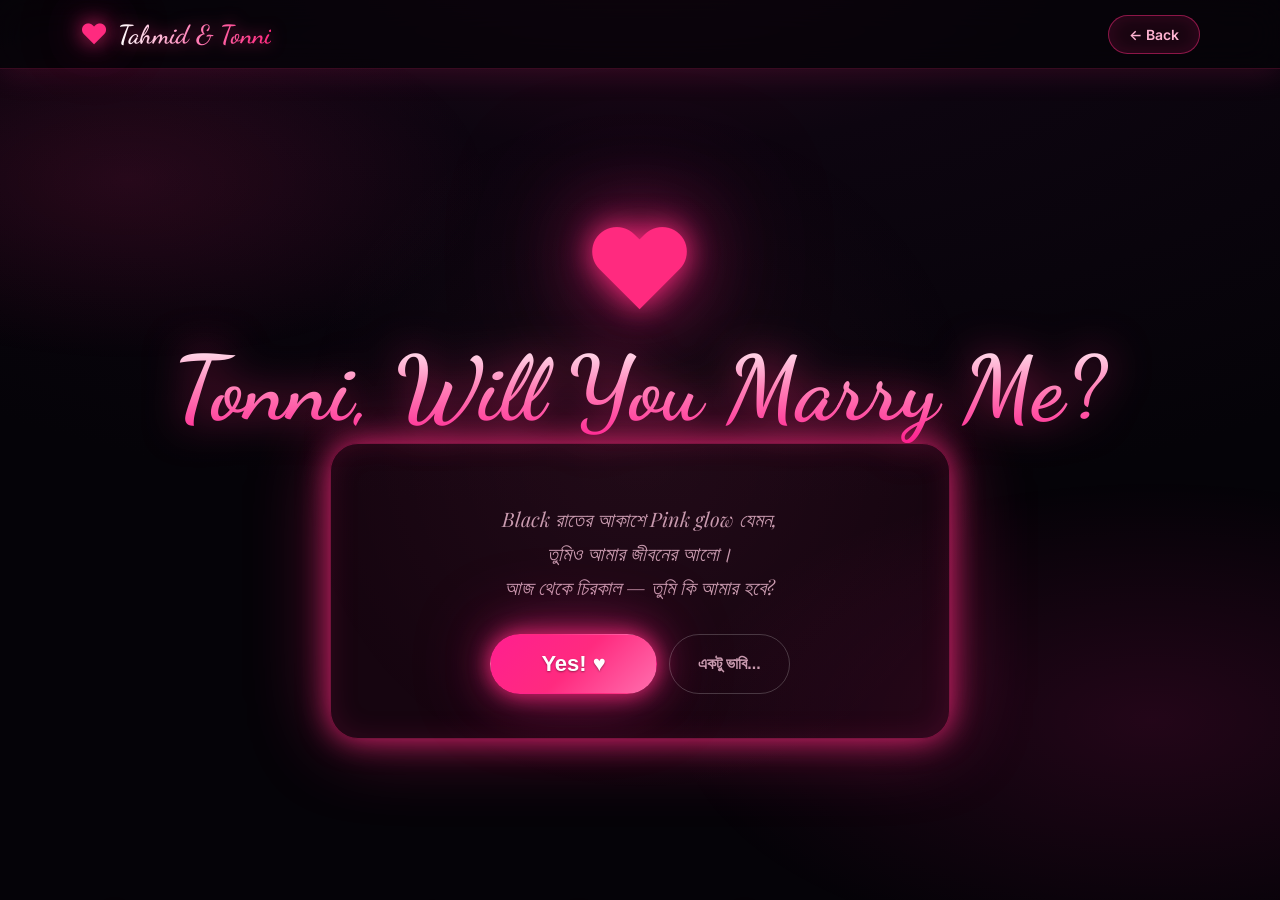
<file: proposal.html>
<!DOCTYPE html>
<html lang="bn">
<head>
<meta charset="UTF-8">
<meta name="viewport" content="width=device-width, initial-scale=1.0">
<title>Tonni, Will You Marry Me? ♥</title>
<link href="https://fonts.googleapis.com/css2?family=Dancing+Script:wght@600;700&family=Playfair+Display:ital@0;1&family=Inter:wght@400;600&family=Hind+Siliguri:wght@300;400;500;600;700&family=Tiro+Bangla:ital@0;1&family=Baloo+Da+2:wght@400;500;600;700&display=swap" rel="stylesheet">
<link rel="stylesheet" href="styles.css">
<style>
.proposal-hero{min-height:100vh;display:flex;align-items:center;justify-content:center;text-align:center;padding:100px 5% 60px}
.big-heart{font-size:110px;color:#ff2a7f;text-shadow:0 0 30px rgba(255,42,127,1),0 0 80px rgba(255,42,127,.7),0 0 140px rgba(255,31,143,.5);animation:heartbeat 1.4s infinite}
@keyframes heartbeat{0%,100%{transform:scale(1)}25%{transform:scale(1.2)}40%{transform:scale(1)}60%{transform:scale(1.15)}}
.proposal-title{font-family:'Dancing Script',cursive;font-size:clamp(48px,8vw,90px);background:linear-gradient(180deg,#fff,#ff7eb6,#ff1f8f);-webkit-background-clip:text;background-clip:text;color:transparent;filter:drop-shadow(0 0 20px rgba(255,42,127,.6))}
.proposal-sub{font-family:'Playfair Display',serif;font-style:italic;color:#c99aaf;font-size:20px;margin:14px 0 30px;line-height:1.7;max-width:600px}
#lockBox,#unlockBox{max-width:620px;margin:0 auto;background:rgba(255,42,127,.07);border:1px solid rgba(255,42,127,.4);border-radius:28px;padding:44px 32px;box-shadow:0 0 30px rgba(255,42,127,.8),0 0 80px rgba(255,42,127,.4),inset 0 0 30px rgba(255,42,127,.12)}
</style>
</head>
<body>
<div class="particles-container" id="particles"></div>
<header class="header"><nav class="nav container">
<a href="index.html" class="logo"><span class="logo-heart">♥</span><span class="logo-text">Tahmid & Tonni</span></a>
<a href="index.html" class="btn btn-secondary" style="padding:10px 20px;font-size:14px">← Back</a>
</nav></header>

<main class="proposal-hero"><div class="container">
<div class="big-heart">♥</div>
<h1 class="proposal-title">Tonni, Will You Marry Me?</h1>

<div id="lockBox">
<h2 style="font-family:'Playfair Display',serif">🔒 Locked Until The Day</h2>
<p style="color:#c99aaf;margin:10px 0">এই পেজ খুলবে <strong style="color:#ffb3d1">১০ অক্টোবর ২০২৬</strong> এ</p>
<div id="lockCount" style="font-size:22px;font-weight:700;color:#fff;text-shadow:0 0 14px rgba(255,42,127,1);margin-top:12px"></div>
<p style="color:#c99aaf;margin-top:12px;font-size:14px">Tahmid অধীর আগ্রহে অপেক্ষা করছে... ♥</p>
</div>

<div id="unlockBox" hidden>
<p class="proposal-sub">Black রাতের আকাশে Pink glow যেমন,<br>তুমিও আমার জীবনের আলো।<br>আজ থেকে চিরকাল — তুমি কি আমার হবে?</p>
<div style="display:flex;gap:12px;justify-content:center;flex-wrap:wrap">
<button class="btn btn-primary" id="yesBtn2" style="font-size:22px;padding:16px 50px">Yes! ♥</button>
<button class="btn btn-ghost" id="noBtn2">একটু ভাবি...</button>
</div>
<div id="togetherTimer2" hidden style="margin-top:20px;padding:20px;border-radius:18px;border:1px solid rgba(255,42,127,.55);background:linear-gradient(180deg,rgba(255,42,127,.15),rgba(5,3,8,.6));box-shadow:0 0 20px rgba(255,42,127,.8),0 0 60px rgba(255,42,127,.4)">
<div style="font-family:'Dancing Script',cursive;font-size:28px;color:#ffb3d1;text-shadow:0 0 12px rgba(255,42,127,.8)">♥ একসাথে পথচলা ♥</div>
<div id="togetherTime2" style="font-size:24px;font-weight:700;color:#fff;text-shadow:0 0 14px rgba(255,42,127,1);margin-top:8px">0 দিন : 00 : 00 : 00</div>
<div style="display:none">Yes বলার মুহূর্ত থেকে চলছে • ডাবল-ক্লিকে রিসেট</div>
</div>
</div>

</div></main>

<div class="toast-container" id="toastContainer"></div>
<script>
const DATE = new Date('2026-10-10T00:00:00+06:00');
function pad(n){return String(n).padStart(2,'0')}
function tick(){
  const diff = DATE - new Date();
  const lock=document.getElementById('lockBox'), un=document.getElementById('unlockBox');
  if(diff<=0){lock.hidden=true;un.hidden=false;document.getElementById('lockCount').textContent='';return;}
  lock.hidden=false;un.hidden=true;
  const d=Math.floor(diff/864e5),h=Math.floor(diff/36e5)%24,m=Math.floor(diff/6e4)%60,s=Math.floor(diff/1e3)%60;
  document.getElementById('lockCount').textContent=`${d} দিন : ${pad(h)} : ${pad(m)} : ${pad(s)}`;
}
setInterval(()=>{tick();renderTogether2();},1000);tick();renderTogether2();
// particles
const box=document.getElementById('particles');
for(let i=0;i<30;i++){const p=document.createElement('span');p.className='particle';const s=2+Math.random()*5;p.style.width=p.style.height=s+'px';p.style.left=Math.random()*100+'vw';p.style.bottom='-20px';p.style.animationDuration=7+Math.random()*10+'s';p.style.animationDelay=Math.random()*10+'s';box.appendChild(p);}
function toast(m){const c=document.getElementById('toastContainer');const e=document.createElement('div');e.className='toast';e.textContent=m;c.appendChild(e);setTimeout(()=>e.remove(),3000);}
function blast(){for(let i=0;i<70;i++){const s=document.createElement('span');s.className='confetti-heart';s.textContent=['♥','💖','💍','✨'][Math.floor(Math.random()*4)];s.style.left=Math.random()*100+'vw';s.style.top='-30px';s.style.fontSize=14+Math.random()*26+'px';s.style.animationDuration=2+Math.random()*3+'s';document.body.appendChild(s);setTimeout(()=>s.remove(),5000);}}
function getYes2(){try{return parseInt(localStorage.getItem('tonniYesTime')||'0',10)||0;}catch(e){return 0;}}
function renderTogether2(){
  const t=getYes2(); const box=document.getElementById('togetherTimer2');
  if(!t){box.hidden=true;return;}
  box.hidden=false;
  const diff=Date.now()-t;
  const d=Math.floor(diff/864e5),h=Math.floor(diff/36e5)%24,m=Math.floor(diff/6e4)%60,s=Math.floor(diff/1e3)%60;
  const p2=(n)=>String(n).padStart(2,'0');
  document.getElementById('togetherTime2').textContent=`${d} দিন : ${p2(h)} : ${p2(m)} : ${p2(s)}`;
}
document.getElementById('yesBtn2').onclick=()=>{if(!getYes2()){try{localStorage.setItem('tonniYesTime',String(Date.now()));}catch(e){} toast('Tonni বলেছে YES! ♥ টাইমার চালু!');}else{toast('She said YES! ♥ Tahmid + Tonni forever!');} renderTogether2(); blast();setTimeout(blast,800);};
let dodges2=0;
function dodgeNo2(silent){const b=document.getElementById('noBtn2');if(!silent){dodges2++;if(dodges2===3)toast('আরে! No ধরা যাচ্ছে না 😄');if(dodges2===6)toast('Yes-ই চাপ দাও ♥ No পালিয়েছে!');}if(document.getElementById('unlockBox').hidden)return;b.style.position='fixed';b.style.zIndex=999;b.style.margin='0';b.style.transform='none';const pad=16,w=b.offsetWidth||140,h=b.offsetHeight||50;const x=pad+Math.random()*Math.max(60,(window.innerWidth-w-pad*2));const y=pad+Math.random()*Math.max(60,(window.innerHeight-h-pad*2));b.style.left=x+'px';b.style.top=y+'px';}
document.getElementById('noBtn2').addEventListener('mouseover',()=>dodgeNo2(false));
document.getElementById('noBtn2').addEventListener('touchstart',()=>dodgeNo2(false),{passive:true});
document.getElementById('noBtn2').addEventListener('click',function(e){e.preventDefault();dodgeNo2(false);});
setInterval(()=>{if(!document.getElementById('unlockBox').hidden)dodgeNo2(true);},1400);
document.getElementById('togetherTimer2').addEventListener('dblclick',()=>{if(confirm('টাইমার রিসেট করবে?')){try{localStorage.removeItem('tonniYesTime');}catch(e){} renderTogether2(); toast('টাইমার রিসেট হয়ে গেছে');}});
</script>
</body>
</html>
</file>
<file: styles.css>
/* Tahmid ♥ Tonni — Black + Pink + Glow Theme */
:root {
  --bg-0: #050308;
  --bg-1: #0d0510;
  --bg-2: #150a18;
  --card: rgba(255, 42, 127, 0.07);
  --card-border: rgba(255, 42, 127, 0.25);
  --pink: #ff2a7f;
  --pink-light: #ff7eb6;
  --pink-soft: #ffb3d1;
  --pink-neon: #ff1f8f;
  --pink-glow-1: 0 0 10px rgba(255, 42, 127, .9), 0 0 20px rgba(255, 42, 127, .6);
  --pink-glow-2: 0 0 20px rgba(255, 42, 127, .8), 0 0 40px rgba(255, 42, 127, .5), 0 0 80px rgba(255, 31, 143, .35);
  --pink-glow-3: 0 0 30px rgba(255, 42, 127, 1), 0 0 60px rgba(255, 42, 127, .7), 0 0 120px rgba(255, 31, 143, .5);
  --text: #ffe9f2;
  --muted: #c99aaf;
  --gold: #ffd1e3;
  --radius: 20px;
  --font-script: 'Dancing Script', 'Baloo Da 2', cursive;
  --font-serif: 'Playfair Display', 'Tiro Bangla', serif;
  --font-sans: 'Inter', 'Hind Siliguri', 'Baloo Da 2', system-ui, sans-serif;
}
* { margin:0; padding:0; box-sizing:border-box; }
html { scroll-behavior:smooth; }
body {
  font-family: var(--font-sans);
  background: radial-gradient(1200px 600px at 50% -10%, #2a0a1e 0%, var(--bg-1) 40%, var(--bg-0) 100%);
  color: var(--text);
  min-height:100vh;
  overflow-x:hidden;
}
body::before {
  content:''; position:fixed; inset:0; pointer-events:none; z-index:0;
  background:
    radial-gradient(600px 300px at 10% 20%, rgba(255,42,127,.12), transparent 60%),
    radial-gradient(800px 400px at 90% 80%, rgba(255,31,143,.12), transparent 60%),
    radial-gradient(500px 500px at 50% 50%, rgba(255,126,182,.05), transparent 70%);
}
.container { width:min(1120px, 92%); margin:0 auto; position:relative; z-index:2; }

/* particles + hearts */
.particles-container, .floating-hearts { position:fixed; inset:0; pointer-events:none; z-index:1; overflow:hidden; }
.particle { position:absolute; border-radius:50%; background:var(--pink); box-shadow: var(--pink-glow-1); opacity:.7; animation: floatUp linear infinite; }
@keyframes floatUp { from { transform: translateY(20vh) scale(1); opacity:0; } 10% {opacity:.9;} to { transform: translateY(-110vh) scale(.3); opacity:0; } }
.mini-heart { position:absolute; color:var(--pink); text-shadow: var(--pink-glow-1); animation: heartFloat linear infinite; font-size:18px; }
@keyframes heartFloat { from { transform: translateY(15vh) rotate(0deg) scale(.8); opacity:0;} 15%{opacity:1;} to { transform: translateY(-110vh) rotate(40deg) scale(1.3); opacity:0;} }

/* header */
.header { position:fixed; top:0; left:0; right:0; z-index:50; backdrop-filter: blur(16px); background: rgba(5,3,8,.72); border-bottom:1px solid rgba(255,42,127,.2); box-shadow:0 4px 30px rgba(255,42,127,.15); }
.nav { display:flex; align-items:center; justify-content:space-between; height:68px; }
.logo { display:flex; align-items:center; gap:10px; text-decoration:none; color:var(--text); font-weight:600; }
.logo-heart { font-size:28px; color:var(--pink); text-shadow: var(--pink-glow-2); animation: heartbeat 1.8s infinite; display:inline-block; }
@keyframes heartbeat { 0%,100%{transform:scale(1);} 25%{transform:scale(1.2);} 40%{transform:scale(1);} 60%{transform:scale(1.15);} }
.logo-text { font-family:var(--font-script); font-size:26px; background: linear-gradient(90deg, #fff, var(--pink-light), var(--pink)); -webkit-background-clip:text; background-clip:text; color:transparent; filter: drop-shadow(0 0 8px rgba(255,42,127,.6)); }
.nav-links { display:flex; gap:28px; list-style:none; }
.nav-link { color:var(--muted); text-decoration:none; font-size:15px; letter-spacing:.3px; position:relative; transition:.3s; }
.nav-link::after { content:''; position:absolute; left:0; bottom:-6px; height:2px; width:0; background:var(--pink); box-shadow:var(--pink-glow-1); transition:.3s; border-radius:2px; }
.nav-link:hover, .nav-link.active { color:#fff; text-shadow:0 0 12px rgba(255,42,127,.8); }
.nav-link:hover::after, .nav-link.active::after { width:100%; }
.mobile-menu-btn { display:none; background:none; border:1px solid var(--card-border); border-radius:10px; width:44px; height:44px; cursor:pointer; }
.hamburger { display:block; width:20px; height:2px; background:var(--pink); margin:0 auto; box-shadow:var(--pink-glow-1); position:relative; }
.hamburger::before, .hamburger::after { content:''; position:absolute; left:0; width:20px; height:2px; background:var(--pink); box-shadow:var(--pink-glow-1); }
.hamburger::before{top:-7px;} .hamburger::after{top:7px;}

/* sections */
.section { padding:110px 0 70px; min-height:80vh; display:none; }
.section.active { display:block; animation: fadeIn .6s ease; }
@keyframes fadeIn { from{opacity:0; transform:translateY(16px);} to{opacity:1; transform:none;} }
.section-header { text-align:center; margin-bottom:48px; }
.section-title { font-family:var(--font-script); font-size:clamp(42px,6vw,64px); background: linear-gradient(180deg, #fff 10%, var(--pink-light) 55%, var(--pink-neon) 100%); -webkit-background-clip:text; background-clip:text; color:transparent; filter: drop-shadow(0 0 18px rgba(255,42,127,.55)); }
.section-subtitle { color:var(--muted); margin-top:8px; font-style:italic; font-family:var(--font-serif); }

/* hero */
.hero .container { display:grid; grid-template-columns:1.1fr .9fr; gap:40px; align-items:center; padding-top:60px; }
.hero-badge { display:inline-flex; align-items:center; gap:12px; border:1px solid var(--card-border); background:var(--card); padding:10px 18px; border-radius:100px; box-shadow: inset 0 0 20px rgba(255,42,127,.15), 0 0 20px rgba(255,42,127,.25); margin-bottom:22px; }
.badge-text { font-size:14px; letter-spacing:1px; color:var(--pink-soft); text-shadow:0 0 10px rgba(255,42,127,.7); }
.badge-divider { width:6px; height:6px; border-radius:50%; background:var(--pink); box-shadow:var(--pink-glow-1); }
.hero-title { font-family:var(--font-script); font-size:clamp(56px,9vw,110px); line-height:.95; display:flex; align-items:center; gap:18px; flex-wrap:wrap; }
.title-line { background: linear-gradient(180deg, #fff, var(--pink-soft)); -webkit-background-clip:text; background-clip:text; color:transparent; filter: drop-shadow(0 0 22px rgba(255,42,127,.6)); }
.title-heart { color:var(--pink); font-size:.9em; text-shadow: var(--pink-glow-3); animation: heartbeat 1.6s infinite; }
.hero-subtitle { font-family:var(--font-serif); font-style:italic; font-size:22px; color:var(--muted); margin:16px 0 30px; text-shadow:0 0 20px rgba(255,42,127,.3); }
.countdown { display:flex; align-items:center; gap:14px; margin:10px 0 30px; }
.countdown-item { background: linear-gradient(180deg, rgba(255,42,127,.18), rgba(5,3,8,.9)); border:1px solid rgba(255,42,127,.4); border-radius:16px; min-width:92px; padding:16px 10px; text-align:center; box-shadow: var(--pink-glow-2), inset 0 0 20px rgba(255,42,127,.15); }
.countdown-value { display:block; font-size:32px; font-weight:700; color:#fff; text-shadow:0 0 14px rgba(255,42,127,1); font-variant-numeric:tabular-nums; }
.countdown-label { font-size:12px; letter-spacing:2px; text-transform:uppercase; color:var(--pink-soft); }
.countdown-divider { font-size:30px; color:var(--pink); text-shadow:var(--pink-glow-1); animation: blink 1s infinite; }
@keyframes blink { 50%{opacity:.3;} }
.hero-actions { display:flex; gap:14px; flex-wrap:wrap; }
.btn { display:inline-flex; align-items:center; justify-content:center; padding:14px 28px; border-radius:100px; text-decoration:none; font-weight:600; cursor:pointer; border:1px solid transparent; transition:.3s; font-size:16px; }
.btn-primary { background: linear-gradient(135deg, var(--pink-neon), var(--pink), #ff6fae); color:white; box-shadow: var(--pink-glow-2); text-shadow:0 1px 2px rgba(0,0,0,.4); }
.btn-primary:hover { transform:translateY(-2px) scale(1.02); box-shadow: var(--pink-glow-3); }
.btn-secondary { background:rgba(255,42,127,.08); border-color:rgba(255,42,127,.5); color:var(--pink-soft); box-shadow: inset 0 0 18px rgba(255,42,127,.12); }
.btn-secondary:hover { background:rgba(255,42,127,.18); box-shadow:var(--pink-glow-1); color:#fff; }
.btn-ghost { background:transparent; border-color:rgba(255,255,255,.2); color:var(--muted); }
.scroll-indicator { margin-top:40px; display:flex; align-items:center; gap:10px; color:var(--muted); font-size:13px; letter-spacing:2px; text-transform:uppercase; }
.scroll-arrow { width:18px; height:18px; color:var(--pink); filter:drop-shadow(0 0 6px rgba(255,42,127,.8)); animation: bounce 1.6s infinite; }
@keyframes bounce { 0%,100%{transform:translateY(0);} 50%{transform:translateY(8px);} }

/* hero visual */
.floating-frame { position:relative; width:min(380px,90%); aspect-ratio:1; margin:0 auto; display:flex; align-items:center; justify-content:center; }
.frame-glow { position:absolute; inset:0; border-radius:50%; background: radial-gradient(circle, rgba(255,42,127,.35) 0%, rgba(255,42,127,.12) 40%, transparent 70%); filter:blur(10px); animation: glowPulse 3s infinite; }
@keyframes glowPulse { 0%,100%{transform:scale(1); opacity:.9;} 50%{transform:scale(1.08); opacity:1;} }
.frame-content { position:relative; width:78%; aspect-ratio:1; border-radius:50%; background: radial-gradient(circle at 30% 30%, #2a0f1e, #0d0510 70%); border:2px solid rgba(255,42,127,.6); box-shadow: var(--pink-glow-3), inset 0 0 40px rgba(255,42,127,.25); display:flex; align-items:center; justify-content:center; }
.couple-initials { font-family:var(--font-script); font-size:88px; display:flex; gap:10px; align-items:center; }
.hero-photo { width:100%; height:100%; object-fit:cover; border-radius:50%; }
.initial { background: linear-gradient(180deg,#fff,var(--pink-light)); -webkit-background-clip:text; background-clip:text; color:transparent; filter:drop-shadow(0 0 14px rgba(255,42,127,.8)); }
.initial-connector { font-size:40px; color:var(--pink); text-shadow:var(--pink-glow-2); }
.pulse-ring { position:absolute; inset:0; border-radius:50%; border:2px solid rgba(255,42,127,.5); box-shadow:0 0 20px rgba(255,42,127,.4); animation: ringExpand 2.8s infinite; }
.pulse-ring.delay-1{animation-delay:.9s;} .pulse-ring.delay-2{animation-delay:1.8s;}
@keyframes ringExpand { from{transform:scale(.8); opacity:1;} to{transform:scale(1.4); opacity:0;} }

/* timeline */
.timeline-track { position:relative; max-width:720px; margin:0 auto; padding:10px 0 10px 30px; }
.timeline-line { position:absolute; left:12px; top:0; bottom:0; width:2px; background:linear-gradient(180deg, transparent, var(--pink) 15%, var(--pink) 85%, transparent); box-shadow:var(--pink-glow-1); }
.timeline-glow { position:absolute; left:4px; top:0; bottom:0; width:18px; background:radial-gradient(closest-side, rgba(255,42,127,.25), transparent); filter:blur(6px); }
.timeline-item { position:relative; background:var(--card); border:1px solid var(--card-border); border-radius:var(--radius); padding:22px 22px 20px 22px; margin-bottom:20px; backdrop-filter:blur(10px); box-shadow:0 0 0 rgba(0,0,0,0); transition:.3s; }
.timeline-item:hover { box-shadow:var(--pink-glow-1); border-color:rgba(255,42,127,.6); transform:translateX(6px); }
.timeline-dot { position:absolute; left:-28px; top:24px; width:14px; height:14px; border-radius:50%; background:var(--pink); box-shadow:var(--pink-glow-2); border:2px solid #fff; }
.timeline-date { font-size:13px; letter-spacing:1px; color:var(--pink-light); text-shadow:0 0 8px rgba(255,42,127,.6); text-transform:uppercase; }
.timeline-title { font-family:var(--font-serif); font-size:22px; margin:6px 0; color:#fff; }
.timeline-text { color:var(--muted); line-height:1.6; }
.timeline-emoji { font-size:28px; position:absolute; right:18px; top:18px; filter:drop-shadow(0 0 8px rgba(255,42,127,.7)); }

/* letter */
.letter-container { max-width:640px; margin:0 auto; text-align:center; }
.envelope { position:relative; width:100%; max-width:560px; margin:0 auto; cursor:pointer; perspective:1000px; }
.envelope-back { height:340px; background:linear-gradient(180deg, #1a0a14, #0d0510); border:1px solid rgba(255,42,127,.4); border-radius:18px; box-shadow:var(--pink-glow-1); }
.envelope-front { position:absolute; inset:0; }
.envelope-flap { height:140px; background:linear-gradient(180deg, #3a1124, #1f0a16); clip-path:polygon(0 0, 50% 100%, 100% 0); border-radius:18px 18px 0 0; transform-origin:top; transition:transform .8s ease; border:1px solid rgba(255,42,127,.3); }
.envelope.open .envelope-flap { transform:rotateX(180deg); z-index:0; }
.envelope-body { position:absolute; bottom:0; left:0; right:0; height:210px; background:linear-gradient(180deg, rgba(255,42,127,.12), rgba(5,3,8,.95)); border:1px solid rgba(255,42,127,.35); border-radius:0 0 18px 18px; display:flex; flex-direction:column; align-items:center; justify-content:center; gap:12px; box-shadow: inset 0 0 30px rgba(255,42,127,.15); }
.wax-seal { width:72px; height:72px; border-radius:50%; background: radial-gradient(circle at 30% 30%, #ff6fae, var(--pink-neon) 60%, #a00a4a); display:flex; align-items:center; justify-content:center; font-size:32px; color:white; box-shadow: var(--pink-glow-2), inset 0 2px 6px rgba(255,255,255,.4); border:2px solid rgba(255,255,255,.3); }
.envelope.open .wax-seal { opacity:0; transition:.3s; }
.envelope-label { font-family:var(--font-script); font-size:28px; color:var(--pink-soft); text-shadow:0 0 12px rgba(255,42,127,.8); }
.letter-paper { position:absolute; left:24px; right:24px; top:20px; background:linear-gradient(180deg, #fff8fb, #ffe9f2); color:#3a0f22; border-radius:12px; padding:28px 26px; transform:translateY(0) scale(.9); opacity:0; transition:.9s ease .2s; max-height:300px; overflow:auto; box-shadow:0 10px 40px rgba(0,0,0,.5), 0 0 30px rgba(255,42,127,.5); text-align:left; z-index:-1; }
.envelope.open .letter-paper { transform:translateY(-58%) scale(1); opacity:1; z-index:5; }
.paper-content { font-family:var(--font-serif); line-height:1.7; }
.letter-greeting { font-family:var(--font-script); font-size:30px; color:#c00a5a; margin-bottom:12px; }
.letter-body { white-space:pre-wrap; font-size:17.5px; line-height:2; }
.letter-signature { margin-top:16px; font-style:italic; }
.signature-name { font-family:var(--font-script); font-size:30px; color:#ff1f6d; text-shadow:0 0 12px rgba(255,31,109,.3); }
.letter-date { margin-top:8px; font-size:13px; letter-spacing:1px; color:#a06a82; }
.letter-hint { margin-top:18px; color:var(--muted); font-size:14px; animation:blink 2s infinite; }

/* music */
.music-player { display:grid; grid-template-columns:260px 1fr; gap:32px; align-items:center; max-width:860px; margin:0 auto; background:var(--card); border:1px solid var(--card-border); border-radius:24px; padding:32px; box-shadow:0 0 30px rgba(255,42,127,.2); backdrop-filter:blur(12px); }
.vinyl-record { width:220px; height:220px; border-radius:50%; background: conic-gradient(from 0deg, #111, #222, #111, #222, #111); border:2px solid rgba(255,42,127,.5); box-shadow:var(--pink-glow-2); position:relative; display:flex; align-items:center; justify-content:center; margin:0 auto; }
.vinyl-record::before { content:''; position:absolute; inset:18px; border-radius:50%; background: repeating-radial-gradient(circle, transparent 0 3px, rgba(255,255,255,.06) 3px 4px); }
.vinyl-record.spinning { animation: spin 4s linear infinite; }
@keyframes spin { to{transform:rotate(360deg);} }
.vinyl-center { width:72px; height:72px; border-radius:50%; background:radial-gradient(circle, var(--pink), #a00a4a); display:flex; align-items:center; justify-content:center; color:white; box-shadow:var(--pink-glow-1); z-index:2; }
.vinyl-icon { width:30px; height:30px; }
.vinyl-glow { position:absolute; inset:-12px; border-radius:50%; background:radial-gradient(circle, rgba(255,42,127,.3), transparent 70%); filter:blur(12px); z-index:-1; }
.song-title { font-family:var(--font-serif); font-size:28px; color:#fff; text-shadow:0 0 14px rgba(255,42,127,.6); }
.song-artist { color:var(--muted); margin:6px 0 18px; }
.player-controls { display:flex; align-items:center; gap:14px; }
.play-btn { width:56px; height:56px; border-radius:50%; border:none; background:linear-gradient(135deg, var(--pink-neon), #ff6fae); color:white; cursor:pointer; display:flex; align-items:center; justify-content:center; box-shadow:var(--pink-glow-2); transition:.3s; }
.play-btn:hover { transform:scale(1.08); box-shadow:var(--pink-glow-3); }
.play-btn svg { width:26px; height:26px; }
.pause-icon { display:none; } .play-btn.playing .play-icon{display:none;} .play-btn.playing .pause-icon{display:block;}
.progress-bar { flex:1; height:6px; background:rgba(255,255,255,.12); border-radius:10px; overflow:hidden; cursor:pointer; }
.progress-fill { height:100%; width:0%; background:linear-gradient(90deg, var(--pink-neon), var(--pink-light)); box-shadow:0 0 10px rgba(255,42,127,.8); border-radius:10px; transition:width .2s; }
.time-display { font-size:13px; color:var(--muted); font-variant-numeric:tabular-nums; white-space:nowrap; }
.song-dedication { margin-top:14px; font-style:italic; color:var(--pink-soft); font-family:var(--font-serif); }
.spotify-embed { grid-column:1 / -1; margin-top:8px; }
.spotify-embed iframe { border:1px solid rgba(255,42,127,.3) !important; box-shadow:0 0 20px rgba(255,42,127,.25); }
#ytPlayer iframe { width:100%; height:320px; border-radius:12px; border:1px solid rgba(255,42,127,.3); box-shadow:0 0 20px rgba(255,42,127,.25); }
@media (max-width: 860px) { #ytPlayer iframe { height:220px; } }
.song-tabs { display:flex; gap:12px; justify-content:center; flex-wrap:wrap; margin-bottom:26px; }
.song-tab { padding:12px 26px; border-radius:100px; border:1px solid rgba(255,42,127,.4); background:rgba(255,42,127,.07); color:var(--pink-soft); font-weight:600; font-size:15px; cursor:pointer; transition:.3s; font-family:var(--font-sans); }
.song-tab:hover { box-shadow:var(--pink-glow-1); color:#fff; transform:translateY(-2px); border-color:var(--pink); }
.song-tab.active { background:linear-gradient(135deg, var(--pink-neon), #ff6fae); color:#fff; box-shadow:var(--pink-glow-2); border-color:transparent; text-shadow:0 1px 2px rgba(0,0,0,.4); }
#localAudio { display:none; }
.eq-wrap { border:1px solid rgba(255,42,127,.3); border-radius:12px; padding:22px 18px 16px; background:linear-gradient(180deg, rgba(255,42,127,.08), rgba(5,3,8,.6)); box-shadow:0 0 20px rgba(255,42,127,.25); text-align:center; }
.eq-bars { display:flex; align-items:flex-end; justify-content:center; gap:5px; height:64px; margin-bottom:12px; }
.eq-bar { width:7px; border-radius:4px; background:linear-gradient(180deg, var(--pink-light), var(--pink-neon)); box-shadow:0 0 8px rgba(255,42,127,.7); height:22%; }
.eq-wrap.live .eq-bar { animation:eqBounce 1s ease-in-out infinite alternate; }
.eq-wrap.live { box-shadow:var(--pink-glow-1); border-color:rgba(255,42,127,.6); }
@keyframes eqBounce { from { height:12%; } to { height:100%; } }


.now-playing { font-family:var(--font-serif); font-style:italic; color:var(--pink-soft); text-shadow:0 0 10px rgba(255,42,127,.7); }

/* I Love You Tonni splash */
.love-splash { position:fixed; inset:0; z-index:1000; display:flex; flex-direction:column; align-items:center; justify-content:center; gap:16px; background:rgba(5,3,8,.96); cursor:pointer; transition:opacity .6s ease; text-align:center; padding:24px; }
.love-splash.hide { opacity:0; pointer-events:none; }
.love-splash.gone { display:none; }
.love-words { font-family:var(--font-script); font-size:clamp(52px,12vw,116px); line-height:1.2; }
.love-words .lw { display:inline-block; opacity:0; background:linear-gradient(180deg,#fff,var(--pink-light),var(--pink-neon)); -webkit-background-clip:text; background-clip:text; color:transparent; filter:drop-shadow(0 0 16px rgba(255,42,127,.65)); animation:loveIn .7s cubic-bezier(.2,.8,.3,1.2) forwards; animation-delay:calc(var(--i)*90ms); }
.love-words .sp { display:inline-block; width:.35em; }
@keyframes loveIn { from { opacity:0; transform:translateY(46px) scale(.6) rotate(-6deg); } to { opacity:1; transform:none; } }
.love-sub { font-family:var(--font-serif); font-style:italic; font-size:clamp(20px,4vw,26px); color:var(--pink-soft); text-shadow:0 0 12px rgba(255,42,127,.7); opacity:0; animation:loveIn .8s ease forwards; animation-delay:1.7s; }

/* gallery */
.gallery-grid { display:grid; grid-template-columns:repeat(auto-fill, minmax(220px,1fr)); gap:18px; }
.gallery-card { position:relative; aspect-ratio:4/5; border-radius:18px; overflow:hidden; cursor:pointer; border:1px solid rgba(255,42,127,.3); background:linear-gradient(160deg, #2a0f1e, #0d0510); transition:.35s; }
.gallery-card:hover { transform:translateY(-6px) scale(1.02); box-shadow:var(--pink-glow-2); border-color:var(--pink); }
.gallery-art { position:absolute; inset:0; display:flex; align-items:center; justify-content:center; font-family:var(--font-script); font-size:72px; color:rgba(255,126,182,.9); text-shadow:0 0 30px rgba(255,42,127,.8); background: radial-gradient(circle at 50% 30%, rgba(255,42,127,.25), transparent 60%), linear-gradient(180deg, rgba(255,42,127,.15), transparent); }
.gallery-card img { position:absolute; inset:0; width:100%; height:100%; object-fit:cover; }
.gallery-overlay { position:absolute; inset:auto 0 0 0; padding:34px 16px 14px; background:linear-gradient(transparent, rgba(5,3,8,.92)); }
.gallery-caption { font-size:14px; color:#fff; text-shadow:0 0 10px rgba(255,42,127,.7); }
.gallery-date { font-size:12px; color:var(--pink-soft); }

/* proposal */
.proposal-card { max-width:620px; margin:0 auto; background:var(--card); border:1px solid var(--card-border); border-radius:28px; padding:48px 36px; text-align:center; box-shadow:0 0 40px rgba(255,42,127,.25); backdrop-filter:blur(14px); position:relative; overflow:hidden; }
.proposal-card::before { content:''; position:absolute; inset:0; background:radial-gradient(500px 200px at 50% 0%, rgba(255,42,127,.18), transparent); pointer-events:none; }
.lock-icon { width:72px; height:72px; margin:0 auto 16px; color:var(--pink); filter:drop-shadow(0 0 12px rgba(255,42,127,.8)); }
.lock-icon svg { width:100%; height:100%; }
.proposal-lock h3 { font-family:var(--font-serif); font-size:26px; margin-bottom:10px; }
.proposal-lock p { color:var(--muted); }
.mini-countdown { margin-top:18px; font-variant-numeric:tabular-nums; color:var(--pink-soft); text-shadow:0 0 10px rgba(255,42,127,.7); font-weight:600; }
.proposal-heart { font-size:84px; color:var(--pink); text-shadow:var(--pink-glow-3); animation:heartbeat 1.4s infinite; }
.proposal-content h3 { font-family:var(--font-script); font-size:44px; margin:12px 0; background:linear-gradient(180deg,#fff,var(--pink)); -webkit-background-clip:text; background-clip:text; color:transparent; filter:drop-shadow(0 0 14px rgba(255,42,127,.6)); }
.proposal-content p { color:var(--muted); line-height:1.7; margin-bottom:24px; }
.proposal-actions { display:flex; gap:12px; justify-content:center; flex-wrap:wrap; }
.proposal-yes { font-size:20px; padding:16px 42px; }
.together-timer { margin-top:22px; padding:20px; border-radius:18px; border:1px solid rgba(255,42,127,.55); background:linear-gradient(180deg, rgba(255,42,127,.15), rgba(5,3,8,.6)); box-shadow:var(--pink-glow-2); cursor:default; }
.together-timer[hidden] { display:none; }
.together-label { font-family:var(--font-script); font-size:28px; color:var(--pink-soft); text-shadow:0 0 12px rgba(255,42,127,.8); }
.together-time { font-size:24px; font-weight:700; color:#fff; text-shadow:0 0 14px rgba(255,42,127,1); margin-top:8px; font-variant-numeric:tabular-nums; }
.together-hint { font-size:12px; color:var(--muted); margin-top:8px; }

/* footer */
.footer { border-top:1px solid rgba(255,42,127,.2); background:rgba(5,3,8,.85); padding:36px 0; margin-top:60px; box-shadow:0 -4px 30px rgba(255,42,127,.12); }
.footer-content { text-align:center; display:flex; flex-direction:column; gap:14px; align-items:center; }
.footer-heart { font-size:32px; color:var(--pink); text-shadow:var(--pink-glow-2); animation:heartbeat 1.8s infinite; display:inline-block; }
.footer-love p { font-family:var(--font-script); font-size:22px; color:var(--pink-soft); }
.footer-links { display:flex; gap:20px; }
.footer-link { color:var(--muted); text-decoration:none; font-size:14px; } .footer-link:hover{color:#fff; text-shadow:0 0 10px rgba(255,42,127,.7);}
.footer-copyright { font-size:13px; color:#7a5568; letter-spacing:1px; }

/* modal + toast */
.modal { position:fixed; inset:0; z-index:100; display:flex; align-items:center; justify-content:center; padding:20px; }
.modal[hidden]{display:none;}
.modal-backdrop { position:absolute; inset:0; background:rgba(5,3,8,.9); backdrop-filter:blur(8px); }
.modal-content { position:relative; max-width:720px; width:100%; background:#0d0510; border:1px solid rgba(255,42,127,.5); border-radius:20px; overflow:hidden; box-shadow:var(--pink-glow-2); }
.modal-image { width:100%; max-height:70vh; object-fit:contain; background:#000; display:block; }
.modal-caption { padding:16px 20px; color:var(--pink-soft); font-family:var(--font-serif); font-style:italic; }
.modal-close { position:absolute; top:10px; right:12px; width:40px; height:40px; border-radius:50%; border:1px solid rgba(255,42,127,.5); background:rgba(5,3,8,.8); color:#fff; font-size:24px; cursor:pointer; z-index:2; }
.modal-close:hover { box-shadow:var(--pink-glow-1); }
.toast-container { position:fixed; bottom:24px; left:50%; transform:translateX(-50%); z-index:200; display:flex; flex-direction:column; gap:10px; align-items:center; }
.toast { background:linear-gradient(135deg, #1c0a15, #2a0f1e); border:1px solid rgba(255,42,127,.5); color:#fff; padding:14px 22px; border-radius:100px; box-shadow:var(--pink-glow-2); animation: toastIn .4s ease; font-size:15px; }
@keyframes toastIn { from{opacity:0; transform:translateY(20px) scale(.9);} to{opacity:1; transform:none;} }
.confetti-heart { position:fixed; pointer-events:none; z-index:300; color:var(--pink); text-shadow:var(--pink-glow-1); animation: confettiFall linear forwards; }
@keyframes confettiFall { to { transform: translateY(110vh) rotate(720deg); opacity:0; } }

/* responsive */
@media (max-width: 860px) {
  .hero .container, .music-player { grid-template-columns:1fr; text-align:center; }
  .hero-actions, .player-controls { justify-content:center; }
  .countdown { justify-content:center; flex-wrap:wrap; }
  .countdown-item { min-width:74px; }
  .nav-links { position:fixed; top:68px; left:0; right:0; background:rgba(5,3,8,.97); flex-direction:column; align-items:center; padding:20px; gap:18px; border-bottom:1px solid rgba(255,42,127,.3); transform:translateY(-140%); transition:.35s; box-shadow:0 10px 30px rgba(255,42,127,.2); }
  .nav-links.open { transform:none; }
  .mobile-menu-btn { display:block; }
  .envelope.open .letter-paper { transform:translateY(-30%) scale(1); }
  .section { padding:100px 0 50px; }
}
</file>
